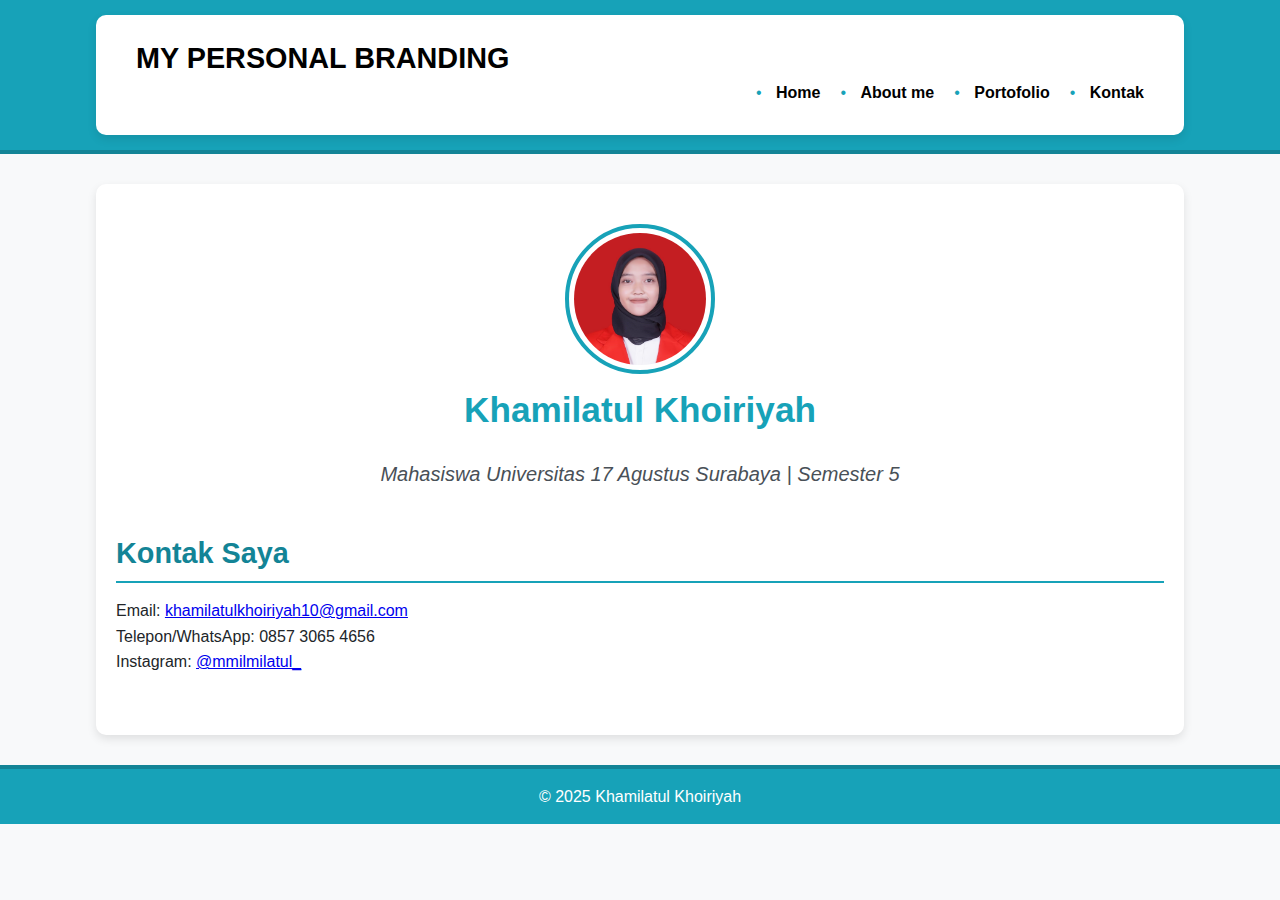
<file: contact.html>
<!DOCTYPE html>
<html lang="id">

<head>
    <meta charset="UTF-8">
    <meta name="viewport" content="width=device-width, initial-scale=1.0">
    <title>Kontak - Khamilatul Khoiriyah</title>
    <link rel="stylesheet" href="assets/css/styles.css">
</head>

<body>
    <header class="bg-success text-white py-3">
        <div class="container d-flex justify-content-between align-items-center">
            <h1 class="h3" style="color: black;">MY PERSONAL BRANDING</h1>
            <nav>
                <ul class="nav">
                    <li class="nav-item"><a href="index.html" class="nav-link text-white">Home</a></li>
                    <li class="nav-item"><a href="about.html" class="nav-link text-white">About me</a></li>
                    <li class="nav-item"><a href="portfolio.html" class="nav-link text-white">Portofolio</a></li>
                    <li class="nav-item"><a href="contact.html" class="nav-link text-white">Kontak</a></li>
                </ul>
            </nav>
        </div>
    </header>

    <main class="container mt-5">
        <section class="text-center">
            <img src="assets/images/fotomilaa.jpg" alt="Foto Profil" class="rounded-circle" style="width: 150px; height: 150px;">
            <h2 class="mt-3">Khamilatul Khoiriyah</h2>
            <p class="lead">Mahasiswa Universitas 17 Agustus Surabaya | Semester 5</p>
        </section>

        <section id="contact" class="mt-5">
            <h3>Kontak Saya</h3>
            <p>Email: <a href="mailto:khamilatulkhoiriyah10@gmail.com">khamilatulkhoiriyah10@gmail.com</a></p>
            <p>Telepon/WhatsApp: 0857 3065 4656</p>
            <p>Instagram: <a href="https://instagram.com/mmilmilatul_" target="_blank">@mmilmilatul_</a></p>
        </section>
    </main>

    <footer class="bg-success text-white py-3 text-center mt-5">
        <p>&copy; 2025 Khamilatul Khoiriyah</p>
    </footer>

</body>

</html>
</file>
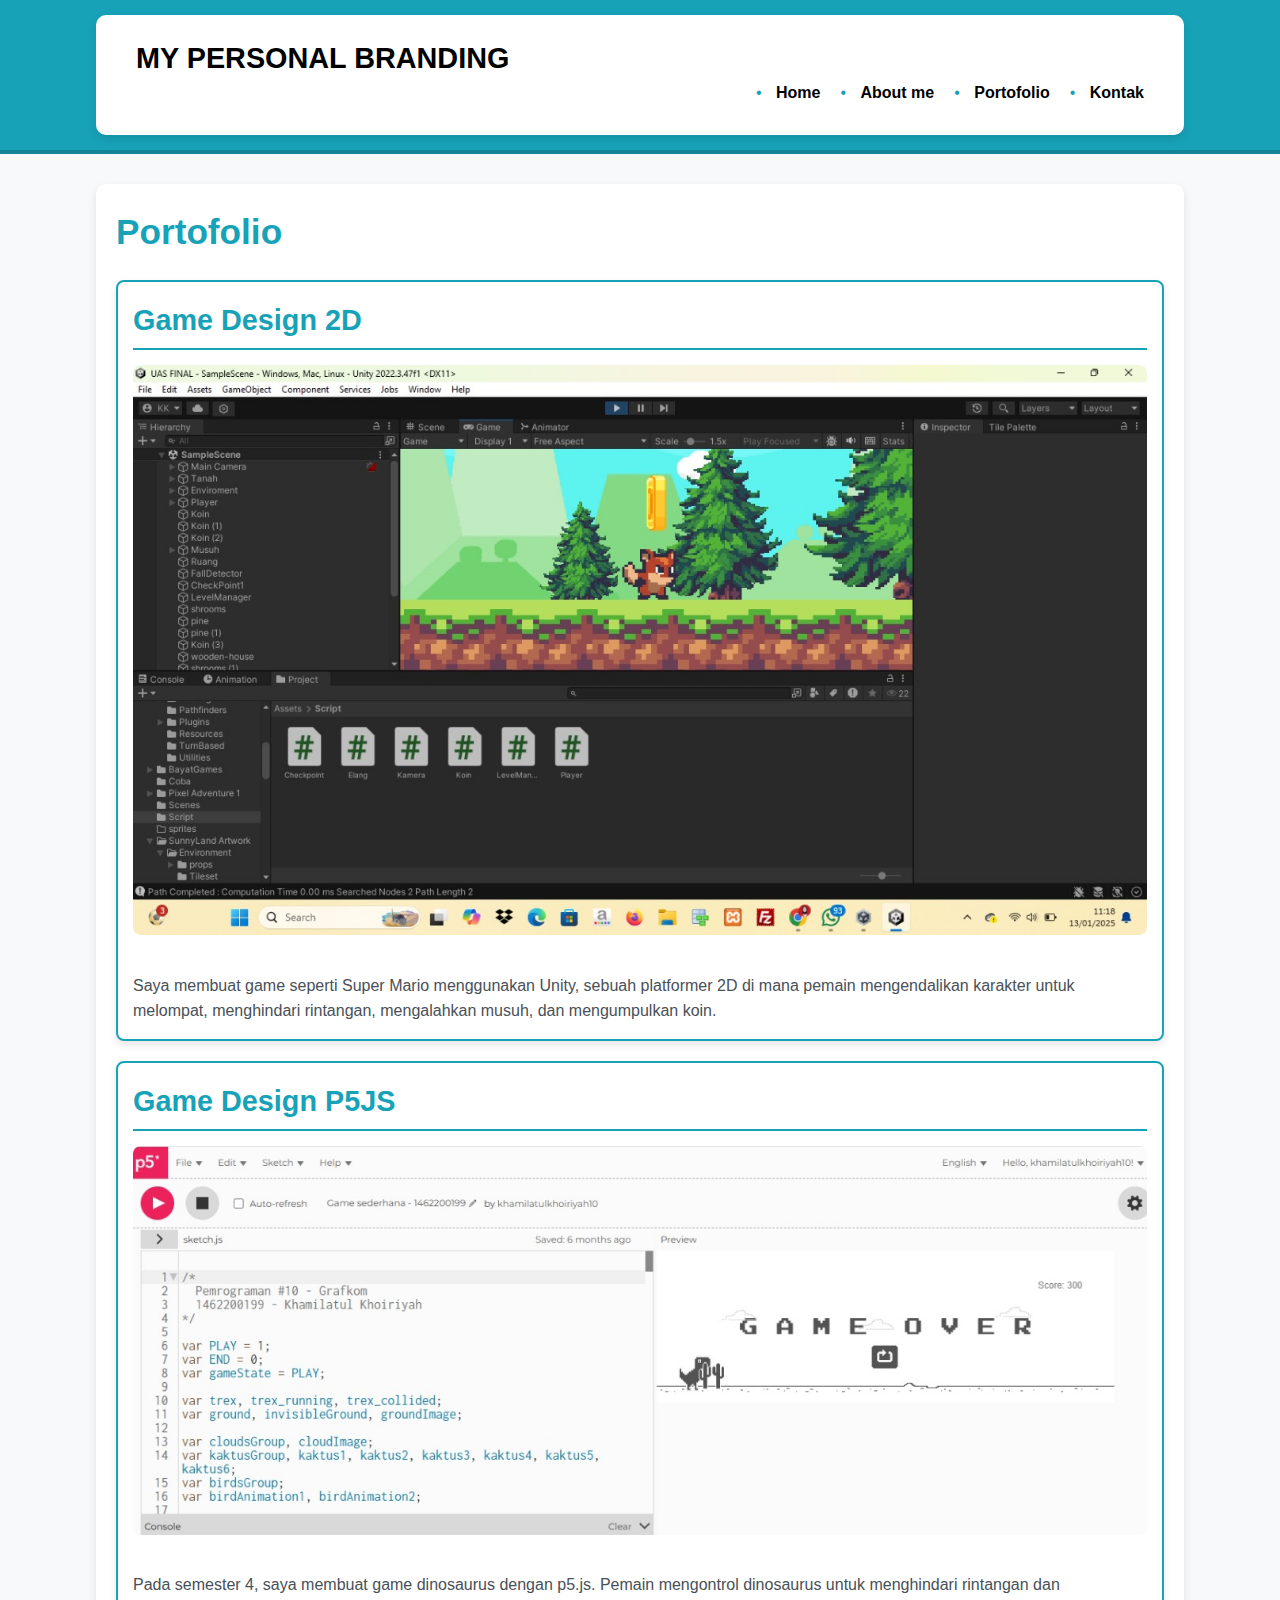
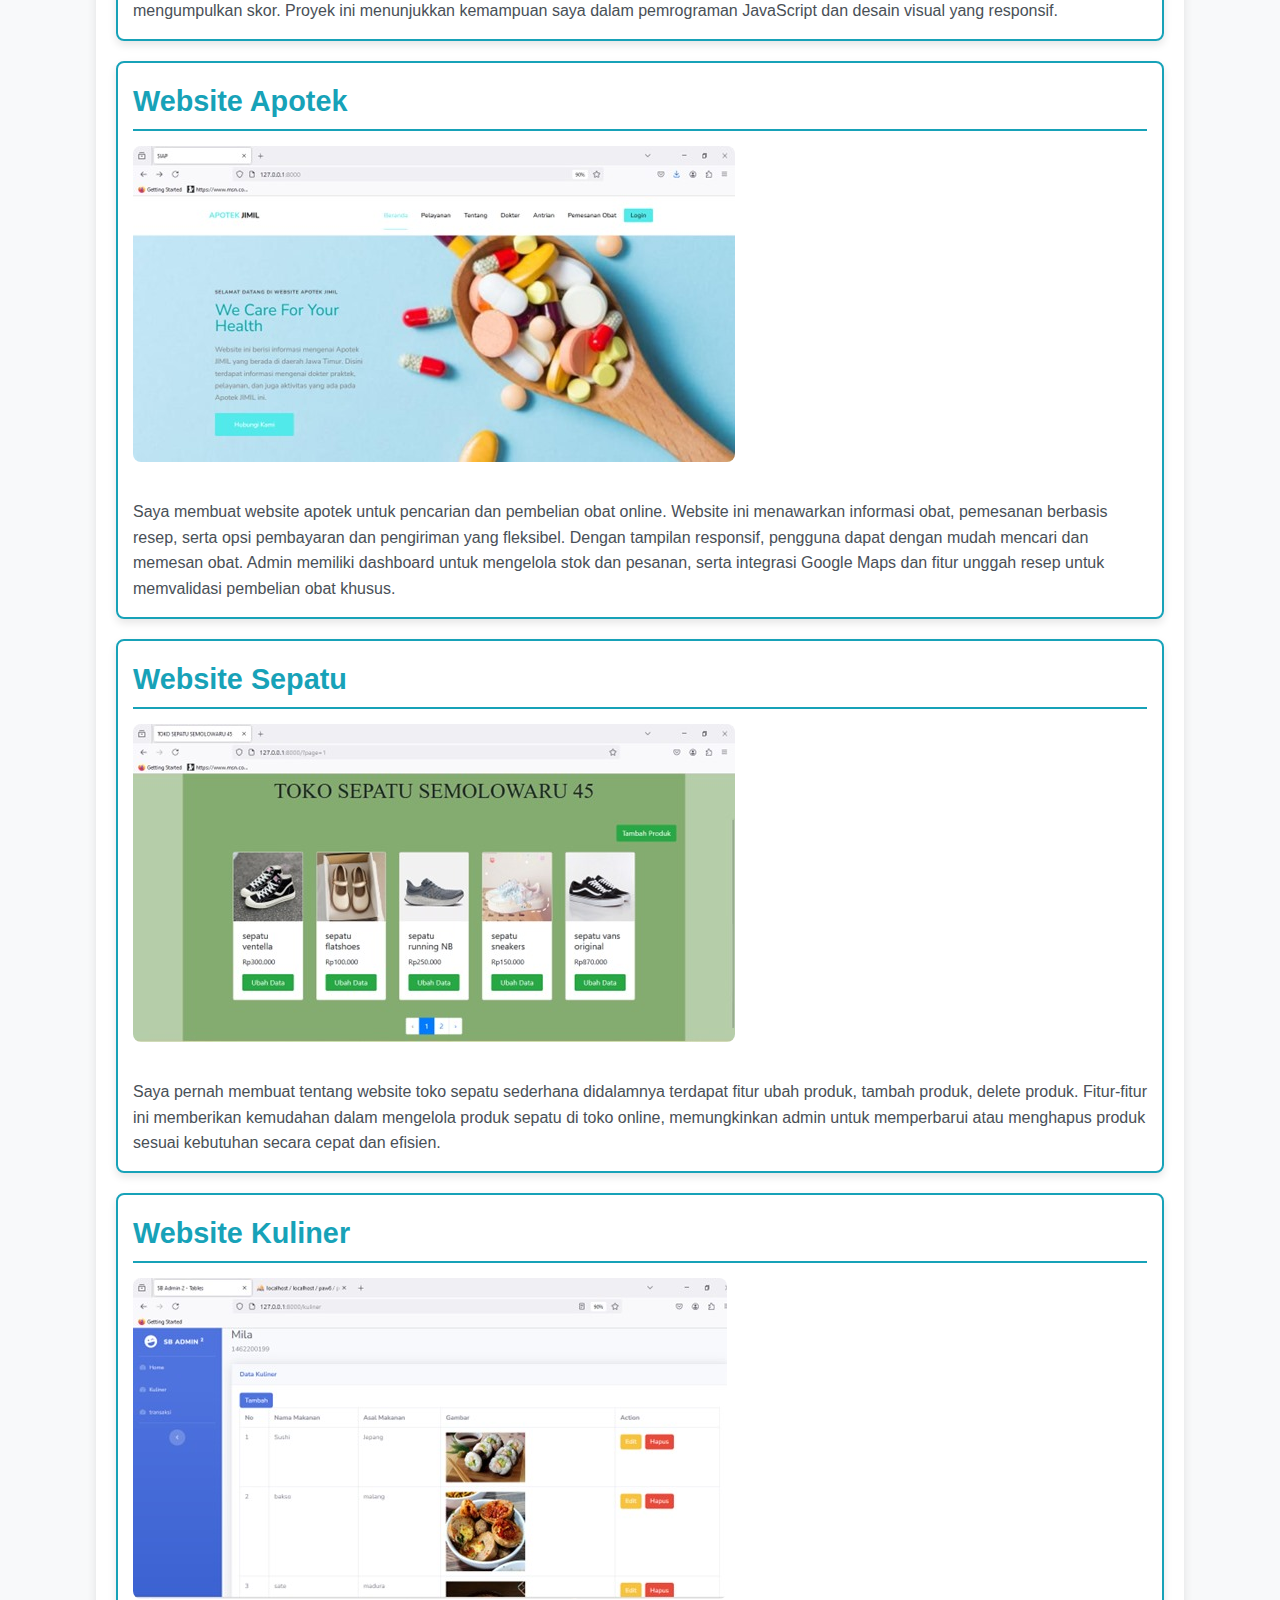
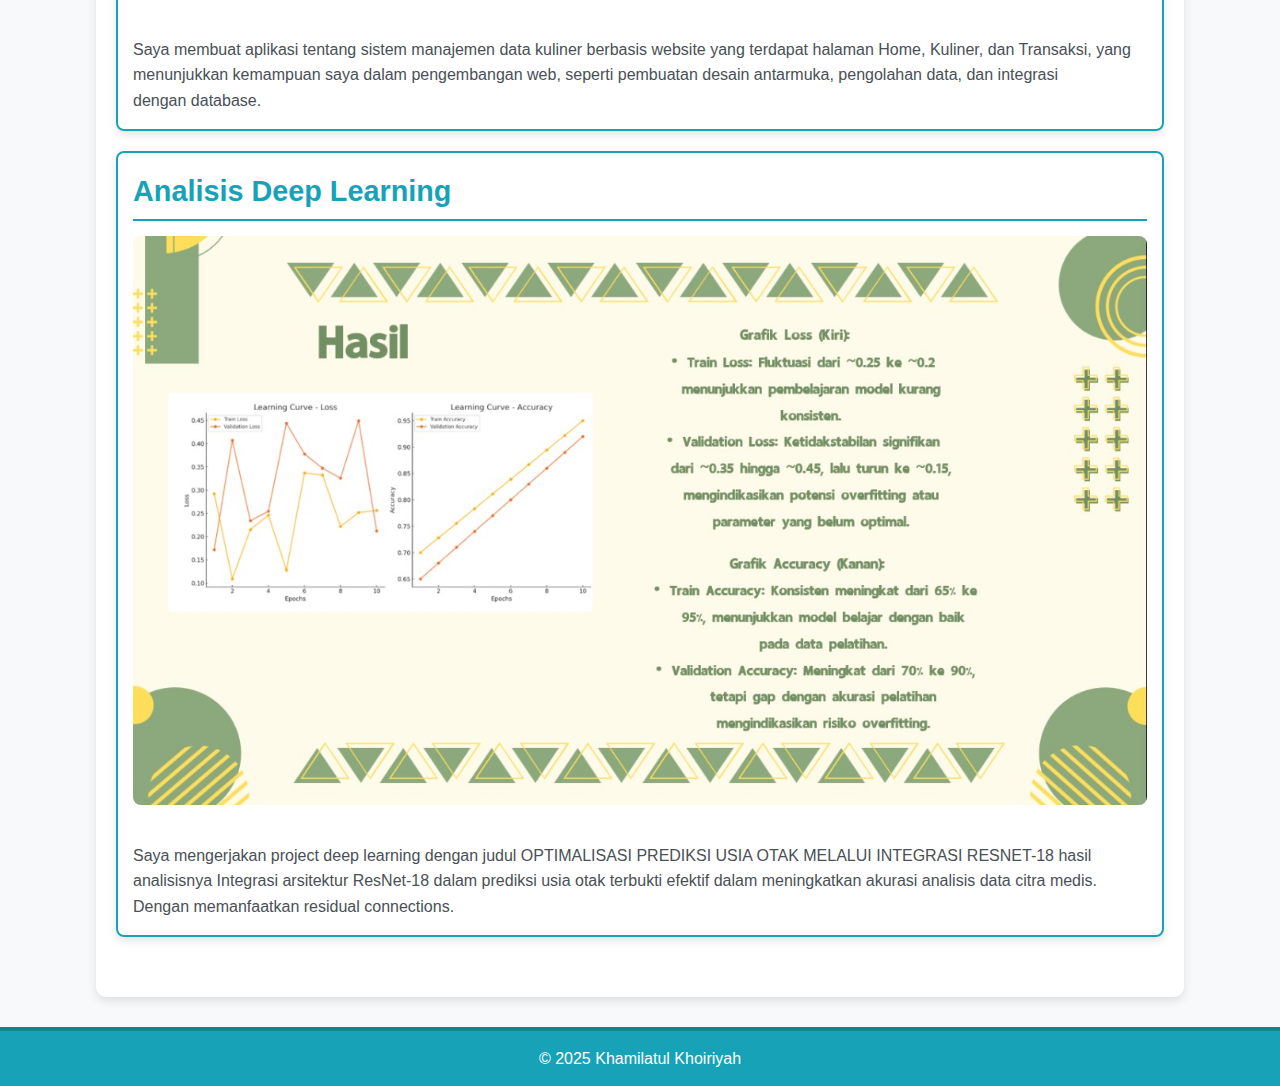
<file: portfolio.html>
<!DOCTYPE html>
<html lang="id">

<head>
    <meta charset="UTF-8">
    <meta name="viewport" content="width=device-width, initial-scale=1.0">
    <title>Portofolio - Khamilatul Khoiriyah</title>
    <link rel="stylesheet" href="assets/css/styles.css">
</head>

<body>
    <header class="bg-success text-white py-3">
        <div class="container d-flex justify-content-between align-items-center">
            <h1 class="h3" style="color: black;">MY PERSONAL BRANDING</h1>
            <nav>
                <ul class="nav">
                    <li class="nav-item"><a href="index.html" class="nav-link text-white">Home</a></li>
                    <li class="nav-item"><a href="about.html" class="nav-link text-white">About me</a></li>
                    <li class="nav-item"><a href="portfolio.html" class="nav-link text-white">Portofolio</a></li>
                    <li class="nav-item"><a href="contact.html" class="nav-link text-white">Kontak</a></li>
                </ul>
            </nav>
        </div>
    </header>

    <main class="container mt-5">
        <section id="portfolio">
            <h2>Portofolio</h2>
    
            <div class="portfolio-item">
                <h3>Game Design 2D</h3>
                <div class="row">
                    <div class="col-md-6">
                        <img src="assets/images/projekgame.jpg" alt="Platform E-Commerce" class="img-fluid">
                    </div>
                    <div class="col-md-6">
                        <p>Saya membuat game seperti Super Mario menggunakan Unity, sebuah platformer 2D di mana pemain mengendalikan karakter untuk melompat, menghindari rintangan, mengalahkan musuh, dan mengumpulkan koin.</p>
                    </div>
                </div>
            </div>
    
            <div class="portfolio-item">
                <h3>Game Design P5JS</h3>
                <div class="row">
                    <div class="col-md-6">
                        <img src="assets/images/dinosaurus.jpg" alt="Website Portofolio" class="img-fluid">
                    </div>
                    <div class="col-md-6">
                        <p>Pada semester 4, saya membuat game dinosaurus dengan p5.js. Pemain mengontrol dinosaurus untuk menghindari rintangan dan mengumpulkan skor. Proyek ini menunjukkan kemampuan saya dalam pemrograman JavaScript dan desain visual yang responsif.
                        </p>
                    </div>
                </div>
            </div>

            <div class="portfolio-item">
                <h3>Website Apotek</h3>
                <div class="row">
                    <div class="col-md-6">
                        <img src="assets/images/apotek.jpg" alt="Website Portofolio" class="img-fluid">
                    </div>
                    <div class="col-md-6">
                        <p>Saya membuat website apotek untuk pencarian dan pembelian obat online. Website ini menawarkan informasi obat, pemesanan berbasis resep, serta opsi pembayaran dan pengiriman yang fleksibel. Dengan tampilan responsif, pengguna dapat dengan mudah mencari dan memesan obat. Admin memiliki dashboard untuk mengelola stok dan pesanan, serta integrasi Google Maps dan fitur unggah resep untuk memvalidasi pembelian obat khusus.
                        </p>
                    </div>
                </div>
            </div>

            <div class="portfolio-item">
                <h3>Website Sepatu</h3>
                <div class="row">
                    <div class="col-md-6">
                        <img src="assets/images/sepatu.jpg" alt="Website Portofolio" class="img-fluid">
                    </div>
                    <div class="col-md-6">
                        <p>Saya pernah membuat tentang website toko sepatu sederhana didalamnya terdapat fitur ubah produk,  tambah produk, delete produk. Fitur-fitur ini memberikan kemudahan dalam mengelola produk sepatu di toko online, memungkinkan admin untuk memperbarui atau menghapus produk sesuai kebutuhan secara cepat dan efisien.
                        </p>
                    </div>
                </div>
            </div>

            <div class="portfolio-item">
                <h3>Website Kuliner</h3>
                <div class="row">
                    <div class="col-md-6">
                        <img src="assets/images/kuliner.jpg" alt="Website Portofolio" class="img-fluid">
                    </div>
                    <div class="col-md-6">
                        <p>Saya membuat aplikasi tentang sistem manajemen data kuliner berbasis website yang terdapat halaman Home, Kuliner, dan Transaksi, yang menunjukkan kemampuan saya dalam pengembangan web, seperti pembuatan desain antarmuka, pengolahan data, dan integrasi dengan database.
                        </p>
                    </div>
                </div>
            </div>

            <div class="portfolio-item">
                <h3>Analisis Deep Learning</h3>
                <div class="row">
                    <div class="col-md-6">
                        <img src="assets/images/deeplearning.jpg" alt="Website Portofolio" class="img-fluid">
                    </div>
                    <div class="col-md-6">
                        <p>Saya mengerjakan project deep learning dengan judul OPTIMALISASI PREDIKSI USIA OTAK MELALUI INTEGRASI RESNET-18
                            hasil analisisnya Integrasi arsitektur ResNet-18 dalam prediksi usia otak terbukti efektif dalam meningkatkan akurasi analisis data citra medis. Dengan memanfaatkan residual connections.
                        </p>
                    </div>
                </div>
            </div>
        </section>
    </main>
        

    <footer class="bg-success text-white py-3 text-center mt-5">
        <p>&copy; 2025 Khamilatul Khoiriyah</p>
    </footer>

</body>

</html>
</file>
<file: assets/css/styles.css>
/* styles.css */

/* Reset default styling */
* {
    margin: 0;
    padding: 0;
    box-sizing: border-box;
}

/* Body styling */
body {
    font-family: 'Arial', sans-serif;
    line-height: 1.6;
    background-color: #f8f9fa; /* Background light gray */
    color: #212529;
}

/* Container */
.container {
    width: 85%;
    margin: 0 auto;
    padding: 20px;
    background: #ffffff; /* White background for clarity */
    box-shadow: 0 4px 10px rgba(0, 0, 0, 0.1); /* Subtle shadow for elegance */
    border-radius: 10px; /* Rounded corners */
}

/* Header */
header {
    background-color: #17a2b8; /* Changed to sea blue */
    color: white;
    padding: 15px 0;
    border-bottom: 4px solid #138496; /* Darker border for contrast */
}

header h1 {
    font-size: 1.8rem;
    margin-left: 20px;
}

header nav ul {
    list-style: none;
    display: flex;
    justify-content: flex-end;
    gap: 20px;
    margin-right: 20px;
}

header nav ul li {
    display: inline;
}

header nav ul li a {
    color: black;
    text-decoration: none;
    font-weight: bold;
    transition: color 0.3s ease;
}

header nav ul li a:hover {
    color: blue; /* Lighter hover effect */
}

/* Main Content */
main {
    margin-top: 30px;
}

.text-center {
    text-align: center;
}

.mt-5 {
    margin-top: 30px;
}

ul {
    list-style: none;
}

ul li {
    margin-bottom: 10px;
}

h2 {
    font-size: 2.2rem;
    color: #17a2b8; /* Sea blue for emphasis */
    margin-bottom: 20px;
}

h3 {
    font-size: 1.8rem;
    color: #138496; /* Darker blue for subsection */
    margin-bottom: 15px;
    border-bottom: 2px solid #17a2b8;
    padding-bottom: 5px;
}

/* Profile Image */
.rounded-circle {
    border-radius: 50%;
    margin-top: 20px;
    border: 4px solid #17a2b8;
    padding: 5px;
    transition: transform 0.3s ease;
}

.rounded-circle:hover {
    transform: scale(1.1); /* Subtle zoom effect */
}

.lead {
    font-size: 1.25rem;
    margin-top: 10px;
    font-style: italic;
    color: #495057;
}

/* Section Styling */
section {
    margin-bottom: 40px;
}

.row {
    display: flex;
    flex-wrap: wrap;
    gap: 20px;
}

.col-md-4 {
    flex: 1 1 calc(33.333% - 20px);
    padding: 15px;
    background: #f1f1f1;
    border-radius: 8px;
    box-shadow: 0 2px 4px rgba(0, 0, 0, 0.1);
}

.col-md-4 p {
    margin-bottom: 10px;
    color: #495057;
    font-weight: 500;
}

.col-md-4 a {
    color: #17a2b8;
    text-decoration: none;
    font-weight: bold;
    transition: color 0.3s ease;
}

.col-md-4 a:hover {
    color: #138496; /* Darker blue on hover */
    text-decoration: underline;
}

/* List Styling */
ul {
    padding-left: 20px;
}

ul li {
    font-size: 1rem;
    line-height: 1.5;
    position: relative;
    padding-left: 20px;
    margin-bottom: 10px;
}

ul li::before {
    content: '\2022';
    color: #17a2b8;
    position: absolute;
    left: 0;
    top: 0;
}

/* Footer */
footer {
    background-color: #17a2b8;
    color: white;
    padding: 15px 0;
    text-align: center;
    border-top: 4px solid #138496; /* Border for consistency */
}

footer p {
    font-size: 1rem;
    margin: 0;
}

/* Responsive Design */
@media (max-width: 768px) {
    header h1 {
        font-size: 1.4rem;
    }

    header nav ul {
        flex-direction: column;
        align-items: flex-start;
    }

    .container {
        width: 95%;
    }

    .row {
        flex-direction: column;
    }

    .col-md-4 {
        flex: 1 1 100%;
    }

    .rounded-circle {
        width: 120px;
        height: 120px;
    }
}

/* Portfolio Item Styling */
.portfolio-item {
    border: 2px solid #17a2b8;
    border-radius: 8px;
    padding: 15px;
    margin-bottom: 20px;
    box-shadow: 0 4px 8px rgba(0, 0, 0, 0.1);
}

.portfolio-item h3 {
    color: #17a2b8;
}

.portfolio-item img {
    max-width: 100%;
    height: auto;
    border-radius: 8px;
}

.portfolio-item p {
    margin-top: 10px;
    color: #495057;
}

.icon-container img {
    width: 40px;
    height: 40px;
    border-radius: 10px;
    transition: transform 0.3s, box-shadow 0.3s;
}
.icon-container img:hover {
    transform: scale(1.1);
    box-shadow: 0 4px 8px rgba(0, 0, 0, 0.2);
}
</file>
